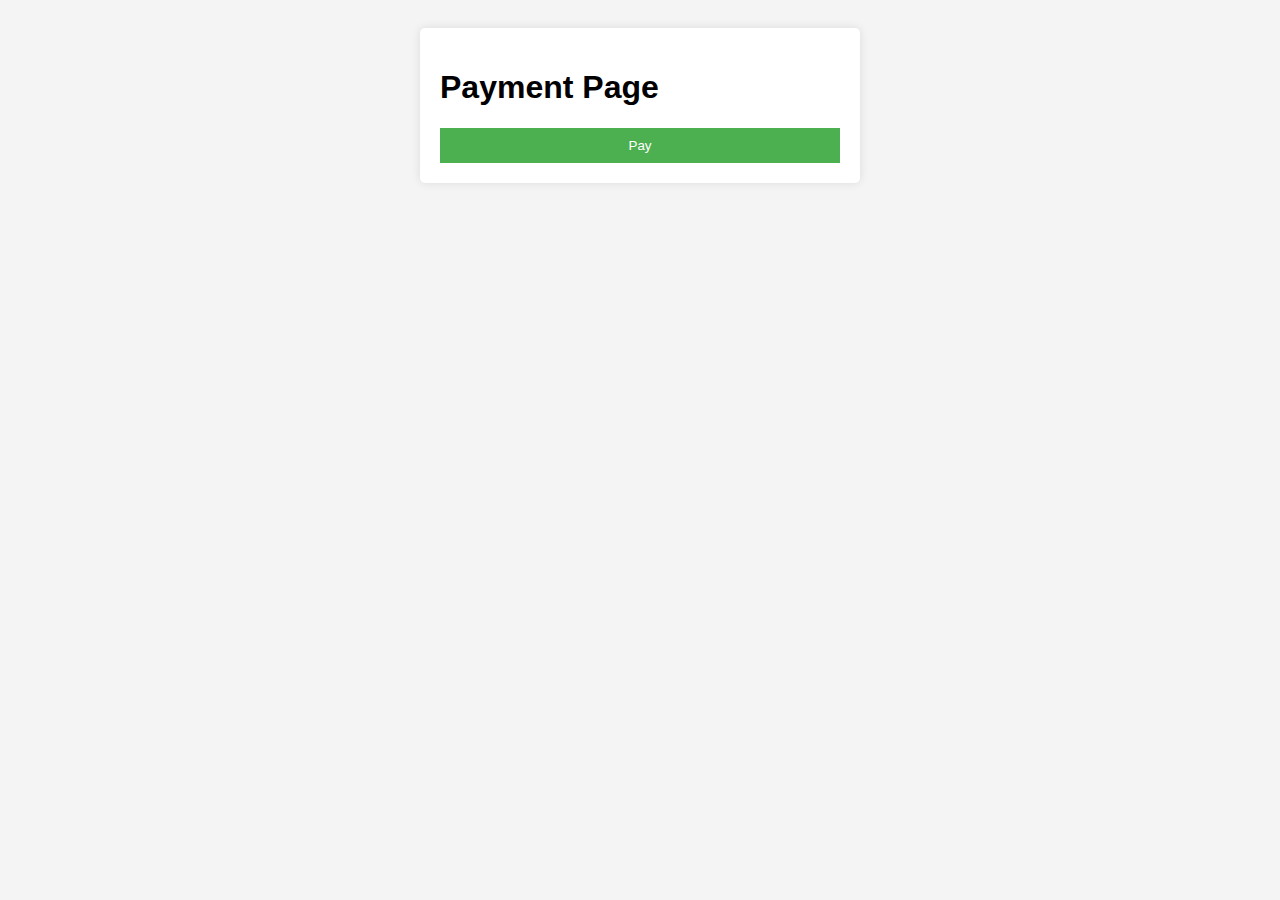
<file: Payments/index.html>
<!DOCTYPE html>
<html lang="en">
<head>
    <meta charset="UTF-8">
    <meta name="viewport" content="width=device-width, initial-scale=1.0">
    <title>Payment Page</title>
    <link rel="stylesheet" href="styles.css">
    <script src="https://js.stripe.com/v3/"></script>
</head>
<body>
    <div class="container">
        <h1>Payment Page</h1>
        <form id="payment-form">
            <div id="card-element"><!-- A Stripe Element will be inserted here. --></div>
            <button id="submit">Pay</button>
            <div id="payment-result"></div>
        </form>
    </div>

    <script src="script.js"></script>
</body>
</html>
</file>
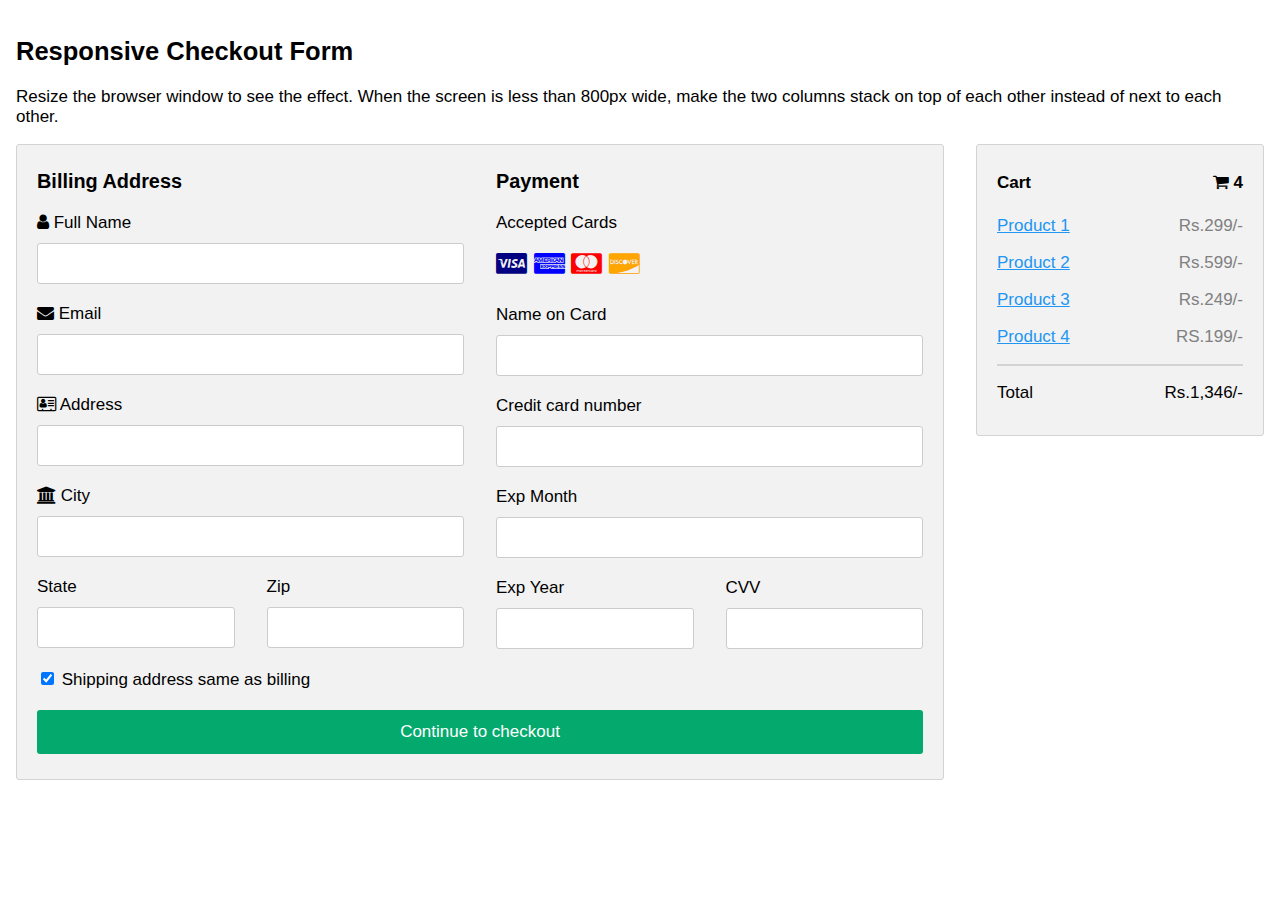
<file: Paymentsss/Main.html>
<!DOCTYPE html>
<html>
<head>
<meta name="viewport" content="width=device-width, initial-scale=1">
<link rel="stylesheet" href="https://cdnjs.cloudflare.com/ajax/libs/font-awesome/4.7.0/css/font-awesome.min.css">
<style>
body {
  font-family: Arial;
  font-size: 17px;
  padding: 8px;
}

* {
  box-sizing: border-box;
}

.row {
  display: -ms-flexbox; /* IE10 */
  display: flex;
  -ms-flex-wrap: wrap; /* IE10 */
  flex-wrap: wrap;
  margin: 0 -16px;
}

.col-25 {
  -ms-flex: 25%; /* IE10 */
  flex: 25%;
}

.col-50 {
  -ms-flex: 50%; /* IE10 */
  flex: 50%;
}

.col-75 {
  -ms-flex: 75%; /* IE10 */
  flex: 75%;
}

.col-25,
.col-50,
.col-75 {
  padding: 0 16px;
}

.container {
  background-color: #f2f2f2;
  padding: 5px 20px 15px 20px;
  border: 1px solid lightgrey;
  border-radius: 3px;
}

input[type=text] {
  width: 100%;
  margin-bottom: 20px;
  padding: 12px;
  border: 1px solid #ccc;
  border-radius: 3px;
}

label {
  margin-bottom: 10px;
  display: block;
}

.icon-container {
  margin-bottom: 20px;
  padding: 7px 0;
  font-size: 24px;
}

.btn {
  background-color: #04AA6D;
  color: white;
  padding: 12px;
  margin: 10px 0;
  border: none;
  width: 100%;
  border-radius: 3px;
  cursor: pointer;
  font-size: 17px;
}

.btn:hover {
  background-color: #45a049;
}

a {
  color: #2196F3;
}

hr {
  border: 1px solid lightgrey;
}

span.price {
  float: right;
  color: grey;
}

/* Responsive layout - when the screen is less than 800px wide, make the two columns stack on top of each other instead of next to each other (also change the direction - make the "cart" column go on top) */
@media (max-width: 800px) {
  .row {
    flex-direction: column-reverse;
  }
  .col-25 {
    margin-bottom: 20px;
  }
}
</style>
</head>
<body>

<h2>Responsive Checkout Form</h2>
<p>Resize the browser window to see the effect. When the screen is less than 800px wide, make the two columns stack on top of each other instead of next to each other.</p>
<div class="row">
  <div class="col-75">
    <div class="container">
      <form action="/action_page.php">
      
        <div class="row">
          <div class="col-50">
            <h3>Billing Address</h3>
            <label for="fname"><i class="fa fa-user"></i> Full Name</label>
            <input type="text" id="fname" name="firstname">
            <label for="email"><i class="fa fa-envelope"></i> Email</label>
            <input type="text" id="email" name="email">
            <label for="adr"><i class="fa fa-address-card-o"></i> Address</label>
            <input type="text" id="adr" name="address" >
            <label for="city"><i class="fa fa-institution"></i> City</label>
            <input type="text" id="city" name="city">

            <div class="row">
              <div class="col-50">
                <label for="state">State</label>
                <input type="text" id="state" name="state">
              </div>
              <div class="col-50">
                <label for="zip">Zip</label>
                <input type="text" id="zip" name="zip">
              </div>
            </div>
          </div>

          <div class="col-50">
            <h3>Payment</h3>
            <label for="fname">Accepted Cards</label>
            <div class="icon-container">
              <i class="fa fa-cc-visa" style="color:navy;"></i>
              <i class="fa fa-cc-amex" style="color:blue;"></i>
              <i class="fa fa-cc-mastercard" style="color:red;"></i>
              <i class="fa fa-cc-discover" style="color:orange;"></i>
            </div>
            <label for="cname">Name on Card</label>
            <input type="text" id="cname" name="cardname">
            <label for="ccnum">Credit card number</label>
            <input type="text" id="ccnum" name="cardnumber">
            <label for="expmonth">Exp Month</label>
            <input type="text" id="expmonth" name="expmonth">
            <div class="row">
              <div class="col-50">
                <label for="expyear">Exp Year</label>
                <input type="text" id="expyear" name="expyear">
              </div>
              <div class="col-50">
                <label for="cvv">CVV</label>
                <input type="text" id="cvv" name="cvv">
              </div>
            </div>
          </div>
          
        </div>
        <label>
          <input type="checkbox" checked="checked" name="sameadr"> Shipping address same as billing
        </label>
        <input type="submit" value="Continue to checkout" class="btn">
      </form>
    </div>
  </div>
  <div class="col-25">
    <div class="container">
      <h4>Cart <span class="price" style="color:black"><i class="fa fa-shopping-cart"></i> <b>4</b></span></h4>
      <p><a href="#">Product 1</a> <span class="price">Rs.299/-</span></p>
      <p><a href="#">Product 2</a> <span class="price">Rs.599/-</span></p>
      <p><a href="#">Product 3</a> <span class="price">Rs.249/-</span></p>
      <p><a href="#">Product 4</a> <span class="price">RS.199/-</span></p>
      <hr>
      <p>Total <span class="price" style="color:black">Rs.1,346/-<b></b></span></p>
    </div>
  </div>
</div>

</body>
</html>
</file>
<file: Payments/styles.css>
body {
    font-family: Arial, sans-serif;
    background-color: #f4f4f4;
    padding: 20px;
}

.container {
    max-width: 400px;
    margin: auto;
    background: white;
    padding: 20px;
    border-radius: 5px;
    box-shadow: 0 0 10px rgba(0, 0, 0, 0.1);
}

button {
    background-color: #4CAF50;
    color: white;
    border: none;
    padding: 10px;
    cursor: pointer;
    width: 100%;
}

button:hover {
    background-color: #45a049;
}
</file>
